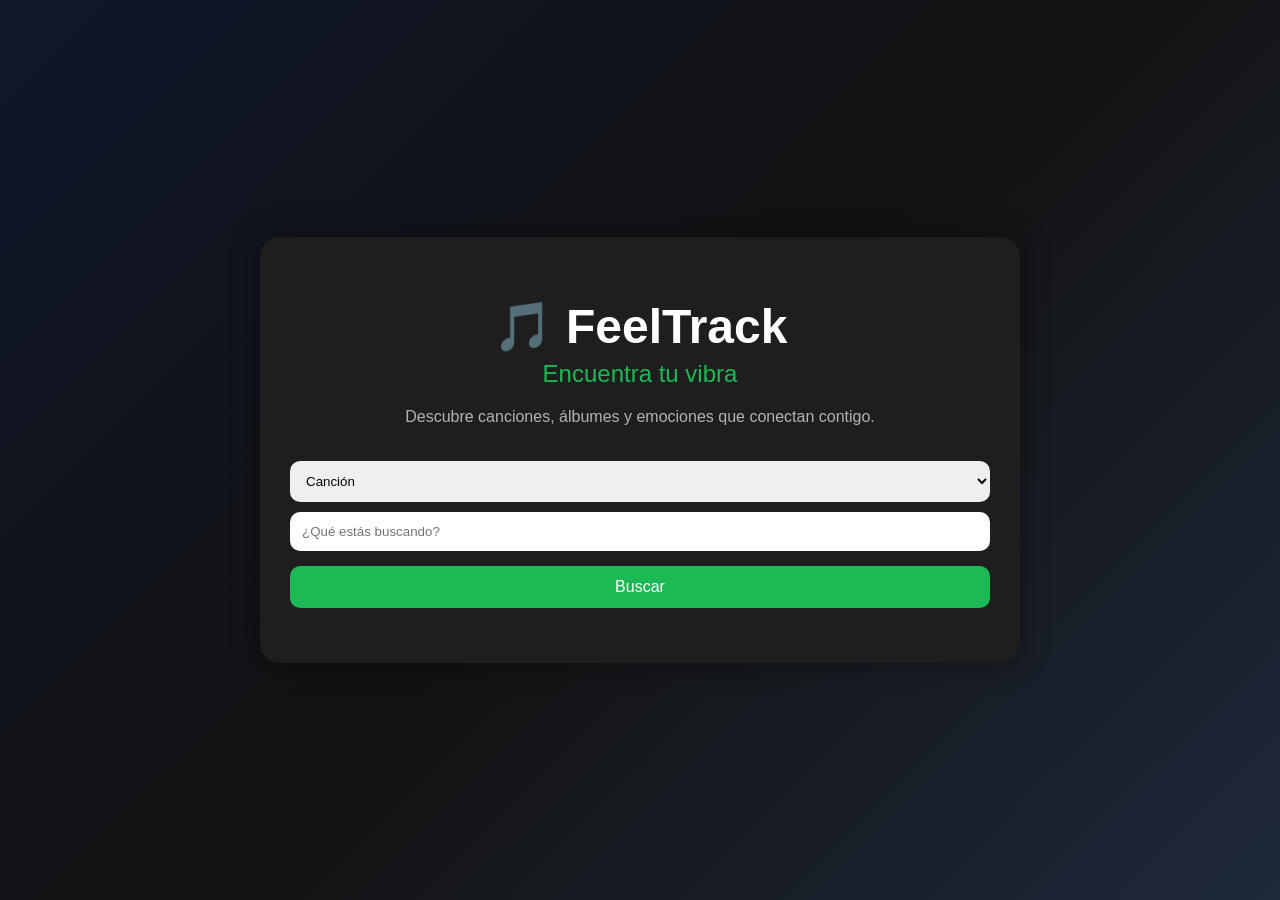
<file: index.html>
<!DOCTYPE html>
<html lang="es">
<head>
    <meta charset="UTF-8">
    <meta name="viewport" content="width=device-width, initial-scale=1.0">
    <title>FeelTrack</title>
    <link rel="stylesheet" href="style.css">
</head>
<body>

<div class="container">

    <h1>🎵 FeelTrack</h1>

    <h2>Encuentra tu vibra</h2>

    <p class="descripcion">
        Descubre canciones, álbumes y emociones que conectan contigo.
    </p>

    <select id="tipoBusqueda">
        <option value="cancion">Canción</option>
        <option value="album">Álbum</option>
        <option value="emocion">Emoción o situación</option>
    </select>

    <input
        type="text"
        id="entrada"
        placeholder="¿Qué estás buscando?"
    >

    <button onclick="buscarMusica()">
        Buscar
    </button>

    <div id="resultados"></div>

</div>

<script src="script.js"></script>

</body>
</html>
</file>
<file: style.css>
body{
    margin:0;
    font-family:Arial, sans-serif;

    background:linear-gradient(
        135deg,
        #0f172a,
        #121212,
        #1e293b
    );

    color:white;

    display:flex;
    justify-content:center;
    align-items:center;

    min-height:100vh;
}

.container{

    width:90%;
    max-width:700px;

    background:#1e1e1e;

    backdrop-filter:blur(10px);

    padding:30px;

    border-radius:20px;

    box-shadow:0 0 30px rgba(0,0,0,.4);
}

h1{
    text-align:center;
    font-size:3rem;
    margin-bottom:0;
}

h2{
    text-align:center;
    color:#1DB954;
    margin-top:5px;
    font-weight:normal;
}

.descripcion{
    text-align:center;
    color:#b3b3b3;
    margin-bottom:25px;
}

select,
input{

    width:100%;

    padding:12px;

    margin-top:10px;

    border:none;

    border-radius:10px;

    box-sizing:border-box;
}

button{

    width:100%;

    margin-top:15px;

    padding:12px;

    border:none;

    border-radius:10px;

    background:#1DB954;

    color:white;

    cursor:pointer;

    font-size:16px;

    transition:.3s;
}

button:hover{

    transform:scale(1.02);
}

#resultados{

    margin-top:25px;
}

.card{

    background:#2a2a2a;

    padding:20px;

    border-radius:15px;

    margin-top:20px;

    transition:.3s;
}

.card:hover{

    transform:translateY(-5px);
}

.compatibilidad{

    color:#1DB954;

    font-weight:bold;
}

.barra{

    width:100%;

    height:12px;

    background:#444;

    border-radius:10px;

    overflow:hidden;

    margin-bottom:15px;
}

.progreso{

    height:100%;

    background:#1DB954;
}

.emocion{

    margin-top:12px;
}

.emocion-nombre{

    display:flex;

    justify-content:space-between;

    margin-bottom:5px;

    font-size:14px;
}

.emocion-barra{

    width:100%;

    height:8px;

    background:#444;

    border-radius:10px;

    overflow:hidden;
}

.emocion-progreso{

    height:100%;
}

/* Colores */

.nostalgia{
    background:#3B82F6;
}

.melancolia{
    background:#8B5CF6;
}

.romance{
    background:#EC4899;
}

.soledad{
    background:#64748B;
}

.energía{
    background:#F59E0B;
}
.card h3{
    margin-bottom:5px;
}

.card p{
    margin-top:5px;
}
.portada{

    width:100%;

    height:220px;

    object-fit:cover;

    border-radius:12px;

    margin-bottom:15px;
}

.tags{

    font-size:14px;

    color:#b3b3b3;

    margin-bottom:10px;
}
</file>
